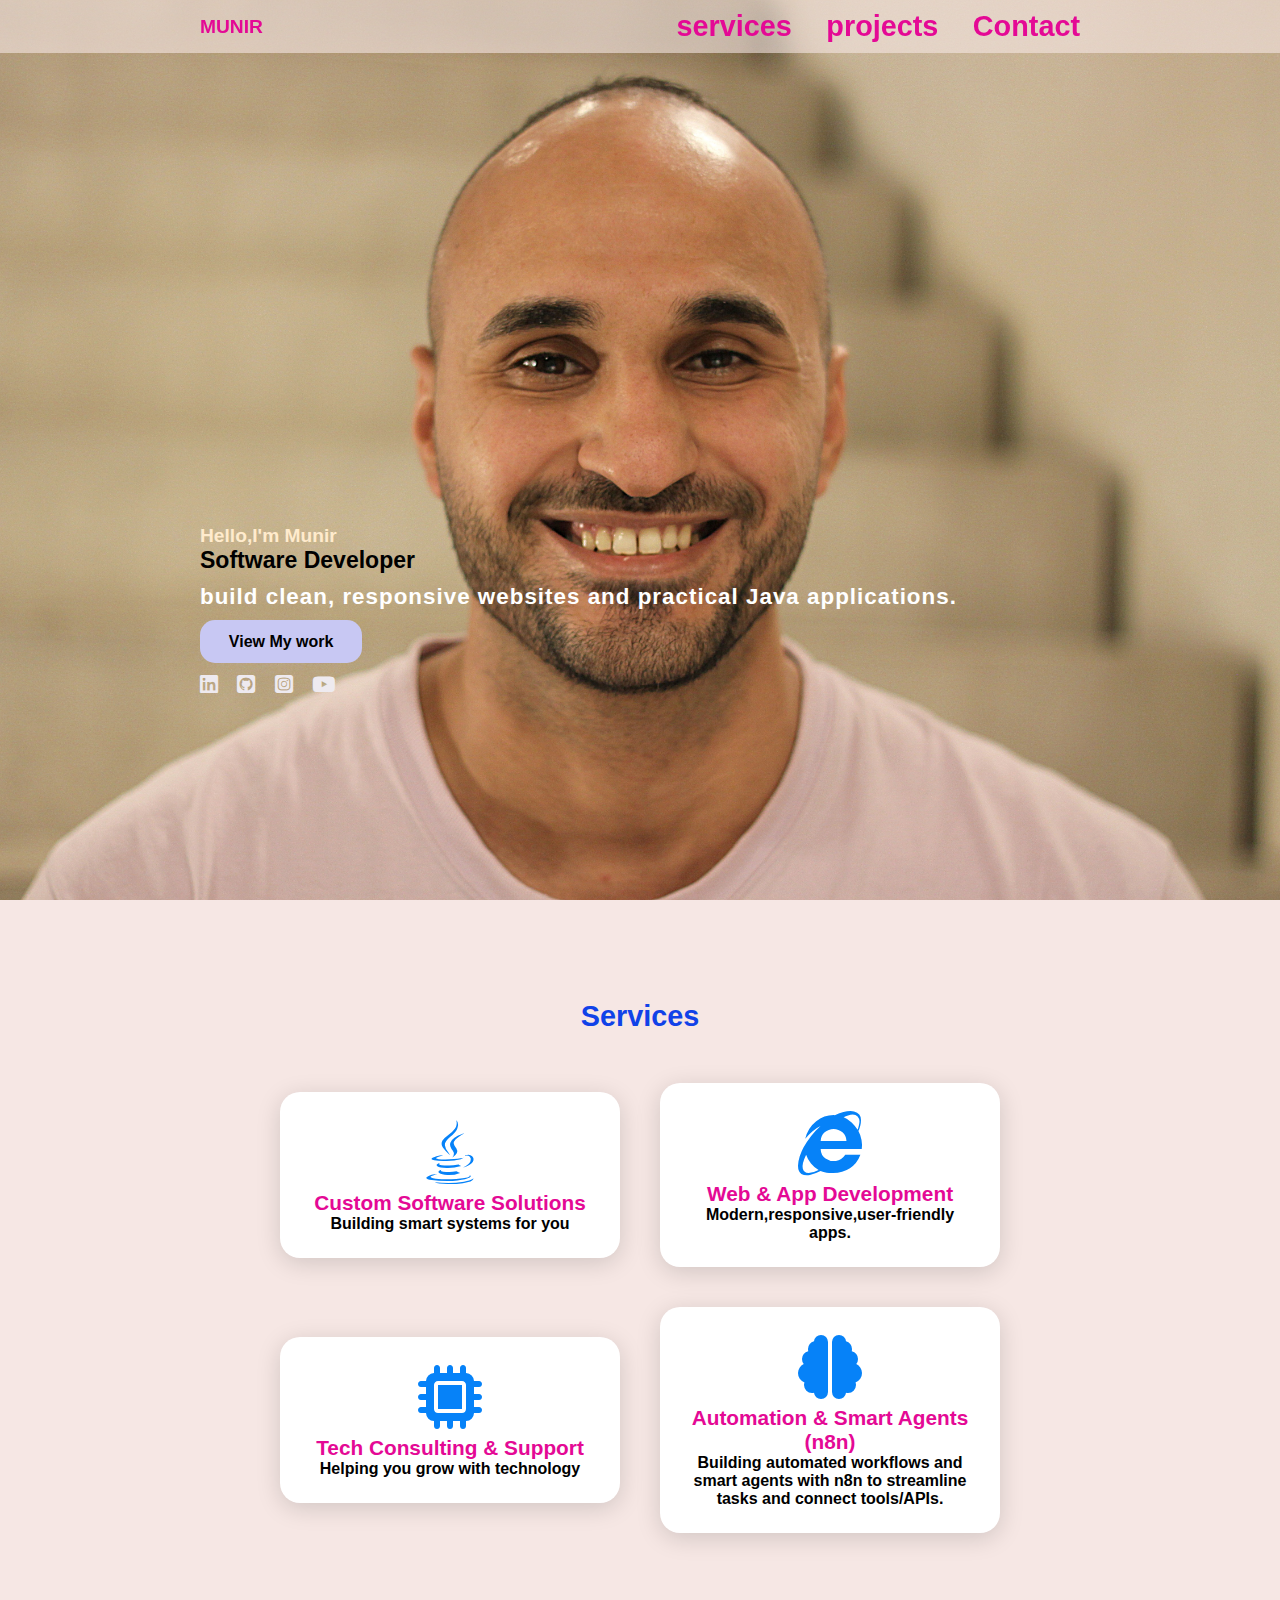
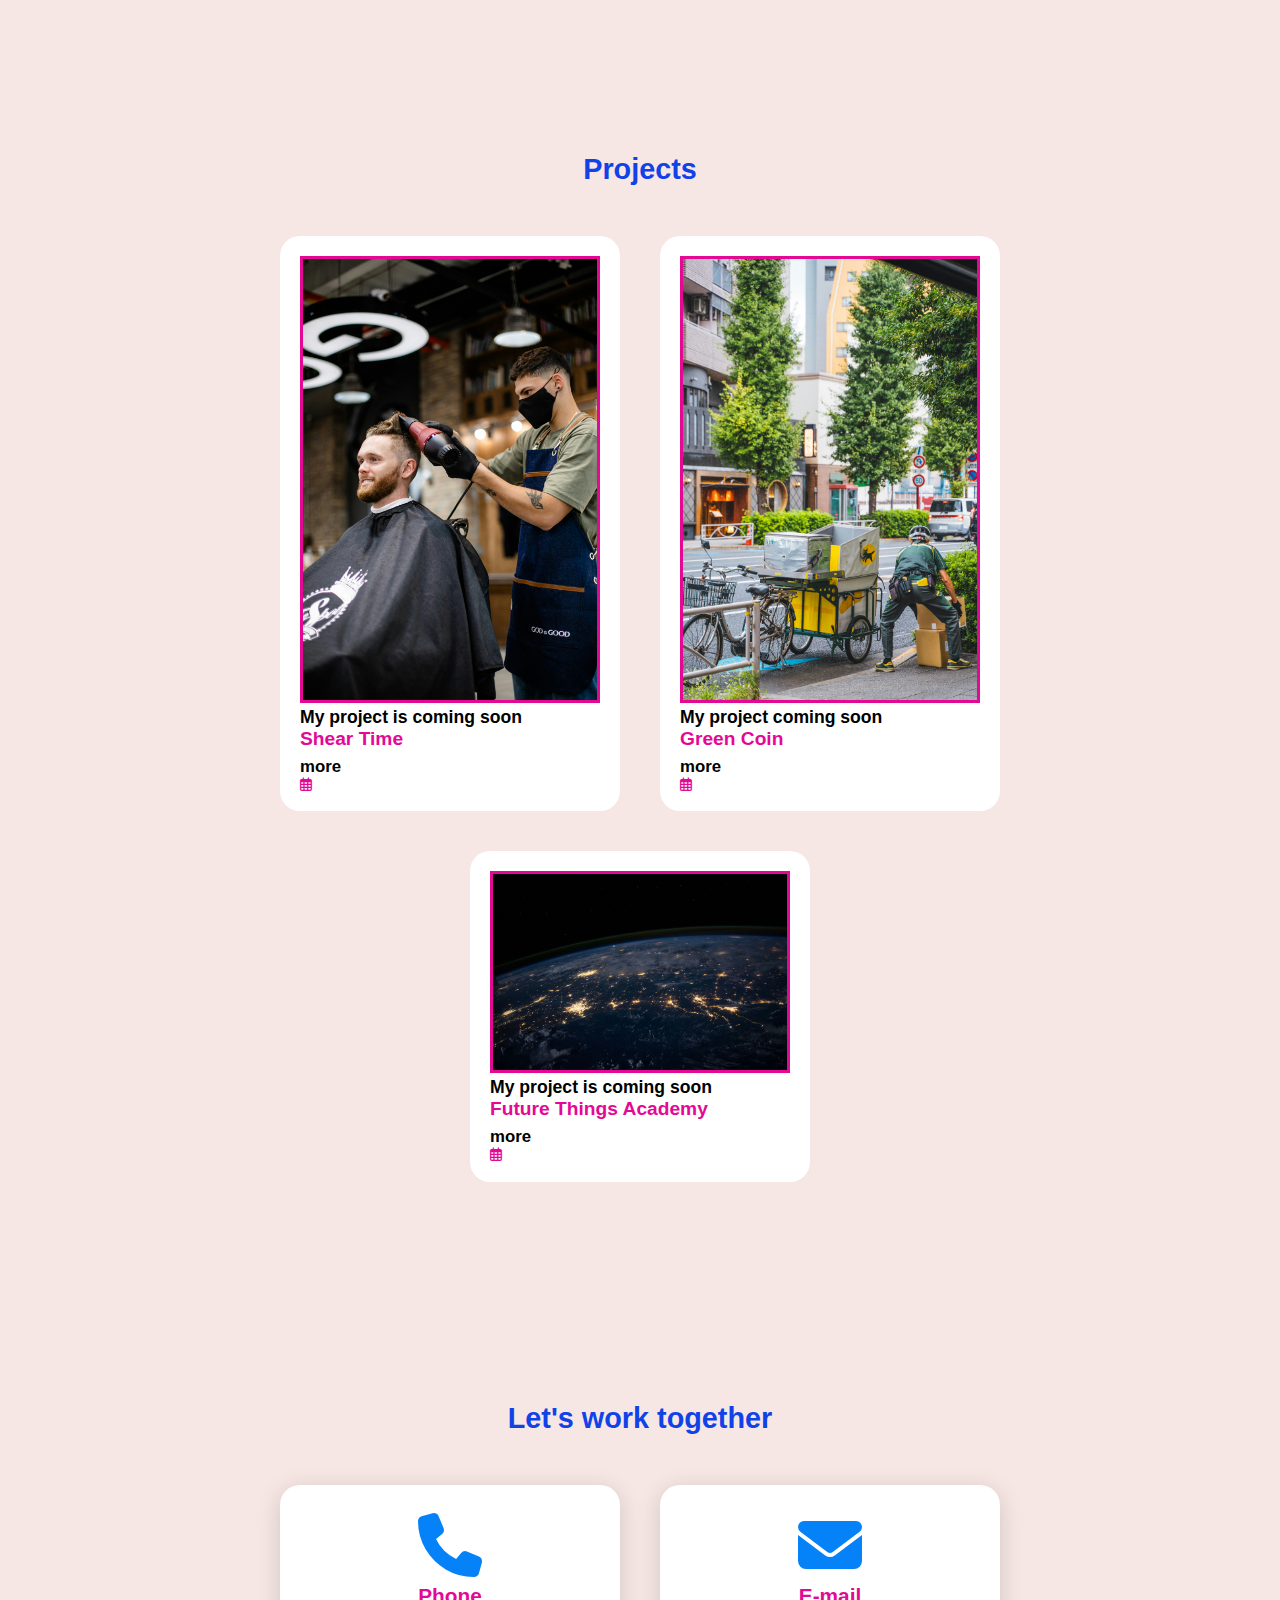
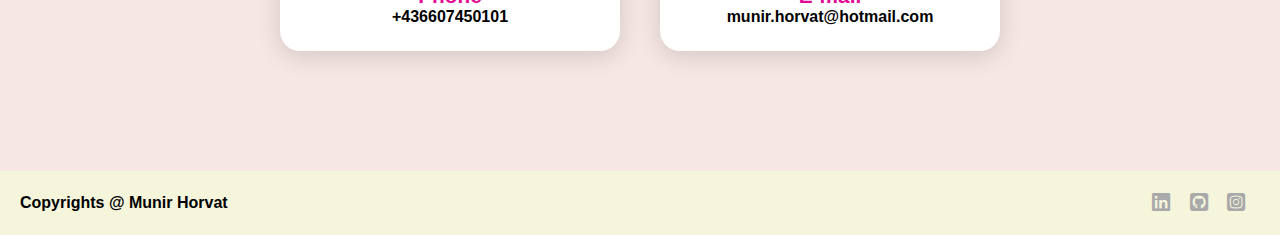
<file: 02_web_basics/my-first-homepage/index.html>
<!DOCTYPE html>
<html lang="en">
<head>

    <meta charset="UTF-8">
    <meta name="viewport" content="width=device-width, initial-scale=1.0">
    <link rel="stylesheet" href="https://cdnjs.cloudflare.com/ajax/libs/font-awesome/6.7.1/css/all.min.css">
    <link rel="stylesheet" href="assets/css/style.css">
    <title>My Home Page</title>
    <!--    <meta http-equiv="refresh" content="8">-->
</head>
<body>

<header>

    <a href="#" class="logo">Munir</a>
    <nav class="navigation">
        <a href="#services">services</a>
        <a href="#projects">projects</a>
        <a href="#contact">Contact</a>
    </nav>
</header>
<section class="main">
    <div>

        <h2>Hello,I'm Munir<br><span>Software Developer</span></h2>
        <h3>build clean, responsive websites and practical Java applications.</h3>
        <a href="#projects" class="main-btn">View My work</a>


        <div class="social-links">

            <a class="linkedin" href="https://www.linkedin.com/in/munir-horvat/"><i
                    class="fa-brands fa-linkedin"></i></a>
            <a class="github" href="https://github.com/Munir2029/"><i class="fa-brands fa-square-github"></i></a>
            <a class="instagram" href="#"><i class="fa-brands fa-square-instagram"></i></a>
            <a class="youtube" href="#"><i class="fa-brands fa-youtube"></i></a>

        </div>
    </div>

</section>
<section class="cards" id="services">
    <h2 class="title">Services</h2>


    <div class="content">

        <div class="card">

            <div class="icon">
                <i class="fa-brands fa-java"></i>
            </div>
            <div class="info">
                <h3>Custom Software Solutions</h3>
                <p>Building smart systems for you</p>
            </div>

        </div>


        <div class="card">
            <div class="icon">
                <i class="fa-brands fa-internet-explorer"></i>
            </div>
            <div class="info">
                <h3>Web & App Development</h3>
                <p>Modern,responsive,user-friendly apps.</p>

            </div>

        </div>
        <div class="card">
            <div class="icon">
                <i class="fa-solid fa-microchip"></i>
            </div>
            <div class="info">
                <h3>Tech Consulting & Support</h3>
                <p>Helping you grow with technology</p>

            </div>
        </div>
        <div class="card">
            <div class="icon">
                <i class="fa-solid fa-brain"></i>
            </div>
            <div class="info">
                <h3>Automation & Smart Agents (n8n)</h3>
                <p>Building automated workflows and smart agents with n8n to streamline tasks and connect
                    tools/APIs.</p>
            </div>
        </div>


    </div>


</section>


<section class="projects" id="projects">
    <h2 class="title">Projects</h2>

    <div class="content">


        <div class="project-card">
            <div class="project-image">
                <img src="assets/images/trimly-main.jpg" alt="">
            </div>

            <div class="project-info">
                <p class="project-category">My project is coming soon</p>
                <div class="project-title">
                    <span>Shear Time</span>
                    <a href="#" class="more-details">
                        more <span><i class="fa-regular fa-calendar-days"></i></span>
                    </a>
                </div>
            </div>
        </div>





    <div class="project-card">
        <div class="project-image">
            <img src="assets/images/green-coin-project.jpg" alt="">

        </div>


        <div class="project-info">
            <p class="project-category">My project coming soon</p>

            <strong class="project-title">
                <span>Green Coin</span>
                <a href="#" class="more-details">more<span><i
                        class="fa-regular fa-calendar-days"></i></span></a>
            </strong>
        </div>
    </div>

        <div class="project-card">
            <div class="project-image">
                <img style="width: 100%" src="assets/images/future-things-academy-cover.jpg" alt="">
            </div>

            <div class="project-info">
                <p class="project-category">My project is coming soon</p>

                <strong class="project-title">
                    <span>Future Things Academy</span>
                    <a href="#" class="more-details">more <span><i
                            class="fa-regular fa-calendar-days"></i></span></a>
                </strong>
            </div>
        </div>


</section>


<section class="cards contact" id="contact">

    <h2 class="title"> Let's work together</h2>
    <div class="content">
        <div class="card">
            <div class="icon">
                <i class="fa-solid fa-phone"></i>
            </div>

            <div class="info">
                <h3>Phone</h3>

                <p>+436607450101</p>

            </div>

        </div>


        <div class="card">

            <div class="icon">
                <i class="fa-solid fa-envelope"></i>

            </div>
            <div class="info">

                <h3>E-mail</h3>

                <p>munir.horvat@hotmail.com</p>


            </div>


        </div>


    </div>


</section>


<footer class="footer">
    <p class="footer-title">Copyrights @ <span>Munir Horvat</span></p>

    <div class="social-links">

        <a class="linkedin" href="https://www.linkedin.com/in/munir-horvat/"><i class="fa-brands fa-linkedin"></i></a>
        <a class="github" href="https://github.com/Munir2029"><i class="fa-brands fa-square-github"></i></a>
        <a class="instagram" href="#"><i class="fa-brands fa-square-instagram"></i></a>
</file>
<file: 02_web_basics/my-first-homepage/assets/css/style.css>
/* =====================
   GLOBAL - MOBILE FIRST
===================== */

* {
    font-family: "Open Sans", sans-serif;
    margin: 0;
    padding: 0;
    box-sizing: border-box;
    scroll-behavior: smooth;
}

/* =====================
   HEADER - MOBILE
===================== */

header {
    background-color: #f6e7e499;
    width: 100%;
    position: fixed;
    z-index: 999;
    display: flex;
    justify-content: space-between;
    align-items: center;
    padding: 10px 20px;
}

.logo {
    display: flex;
    text-decoration: none;
    color: #e40995;
    text-transform: uppercase;
    font-weight: 700;
    font-size: 2em;
    transition: 0.9s ease;
}

.logo:hover {
    transform: scale(1.2);
}

.navigation a {
    color: #e40995;
    text-decoration: none;
    font-size: 1em;
    font-weight: 700;
    padding-left: 10px;
    transition: 0.9s ease;
}

.navigation a:hover {
    transform: scale(1.2);

}

/* =====================
   SECTIONS - MOBILE
===================== */

section {
    padding: 80px 20px;
}

/* =====================
   MAIN SECTION
===================== */

.main {
    width: 100%;
    min-height: 100vh;
    display: flex;
    align-items: center;
    background: url(../images/munir-profile.JPG) no-repeat center / cover;
    padding-top:33%;
}

.main h2 {
    color: blanchedalmond;
    font-size: 1.2em;
    font-weight: 800;
}

.main h2 span {
    display: inline-block;
    color: black;
    font-size: 1.2em;
}

.main h3 {
    color: white;
    font-size: 1.4em;
    font-weight: 700;
    letter-spacing: 1px;
    margin: 10px 0;
}

.main-btn {
    color: black;
    background-color: #c8c8f3;
    font-size: 1em;
    font-weight: 800;
    padding: 0.8em 1.8em;
    border-radius: 15px;
    display: inline-block;
    margin-bottom: 10px;
    transition: 0.7s ease;
    text-decoration: none;
}

.main-btn:hover {
    background-color: mediumvioletred;
    transform: scale(1.05);
}

/* =====================
   SOCIAL LINKS
===================== */

.social-links a {
    color: #eeeaef;
    font-size: 1.3em;
    padding-right: 15px;
    transition: 0.7s ease;
}

.social-links a:hover {
    transform: scale(1.1);
}

.social-links a.linkedin:hover { color: #043cf6; }
.social-links a.github:hover { color: black; }
.social-links a.instagram:hover { color: red; }
.social-links a.youtube:hover { color: red; }

/* =====================
   CARDS
===================== */

.cards {
    background: #f6e7e4;
}

.title {
    display: flex;
    justify-content: center;
    color: #1042e8;
    font-size: 1.8em;
    font-weight: 800;
    margin-bottom: 30px;
}

.content {
    display: flex;
    justify-content: center;
    flex-direction: column;
    align-items: center;
}

.card {
    background-color: white;
    width: 90%;
    box-shadow: 0 5px 25px rgba(1 1 1 /15%);
    border-radius: 20px;
    padding: 25px;
    margin: 15px 0;
    transition: 0.7s;
}

.card:hover {
    transform: scale(1.05);
}

.icon {
    color: #0682f8;
    font-size: 4em;
    text-align: center;
}

.info {
    text-align: center;
}

.info h3 {
    color: #e40995;
    font-size: 1.3em;
    font-weight: 700;
}

.info p {
    font-size: 1em;
    font-weight: 600;
}

/* =====================
   PROJECTS
===================== */

.projects {
    background: #f6e7e4;
}

.project-card {
    background-color: white;
    border-radius: 20px;
    padding: 20px;
    width: 90%;
    margin: 20px 0;
    transition: 0.7s;
}

.project-card:hover {
    transform: scale(1.05);
}


.project-image img {
    width: 100%;
    border: solid 3px #e40995;
}

.project-category {
    font-size: 1.1em;
    font-weight: 700;
}

.project-title {
    font-size: 1.5em;
    font-weight: 800;
}

.project-title span {
    color: #e40995;
    font-size: 0.8em;
    display: flex;
}

.more-details {
    font-size: 0.7em;
    text-decoration: none;
    color: black;
}

.more-details:hover {
    color: blue;
}

/* =====================
   FOOTER
===================== */

.footer {
    background-color: beige;
    display: flex;
    flex-direction: column;
    align-items: center;
    padding: 20px;
}

.footer-title {
    font-size: 1em;
    font-weight: 600;
}

.footer a {
    color: darkgrey;
}

/* =====================
   TABLET
===================== */

@media (min-width: 768px) {

    header {
        padding: 10px 80px;
    }

    section {
        padding: 100px 80px;
    }

    .content {
        flex-direction: row;
        flex-wrap: wrap;
    }

    .card,
    .project-card {
        width: 45%;
        margin: 20px;
    }

    .footer {
        flex-direction: row;
        justify-content: space-between;
    }
}

/* =====================
   LAPTOP / DESKTOP
===================== */

@media (min-width: 1024px) {

    header {
        padding: 10px 200px;
    }

    section {
        padding: 100px 200px;
    }

    .navigation a {
        font-size: 1.8em;
        padding-left: 30px;
    }

    .logo {
        font-size: 1.2em;
    }

    .card,
    .project-card {
        width: 21.25em;
    }
}












































/*!*0%:ich das nicht verschtanden ;*/
/*100% ich habe das vestanden;*/
/*ziel 60% ;*/
/**!*/


/** {*/
/*    font-family: "Open Sans", sans-serif;*/
/*    margin: 0;*/
/*    padding: 0;*/
/*    box-sizing: border-box; !*beim änderung von länge und breite von inenn (padding) border box tut sich anpassen*70%*!*/
/*    scroll-behavior: smooth; !*flixebel scrollen-50%*!*/
/*}*/

/*header {*/
/*    background-color: #f6e7e4;*/
/*    width: 100%;*/
/*    position: fixed; !* das block bleibt sichtbar trotz scorllen-50*!*/
/*    z-index: 999; !*keine Anhung -0%*!*/
/*    display: flex;*/
/*    justify-content: space-between;*/
/*    align-items: center;*/
/*    padding: !*oben unten*! 10px !*R L*! 200px; !*die abstände von innen*!*/

/*}*/

/*.logo {*/
/*    text-decoration: none; !*löscht die liene unter dem wort-100*!*/
/*    color: #e40995;*/
/*    text-transform: uppercase; !*alle Bochstaben werden groß 80*!*/
/*    font-weight: 700; !*schrifft wird dicker*!*/
/*    font-size: 1.2em; !*muss ich genu lernen-20%*!*/
/*    transition: 0.9s ease;*/
/*}*/

/*.logo {*/
/*    display: flex;*/
/*    text-decoration: none; !*löscht die liene unter dem wort-100*!*/
/*    color: #e40995;*/
/*    text-transform: uppercase; !*alle Bochstaben werden groß 80*!*/
/*    font-weight: 700; !*schrifft wird dicker*!*/
/*    font-size: 1.2em; !*muss ich genu lernen-20%*!*/
/*    transition: 0.9s ease;*/
/*    justify-content: start;*/
/*}*/

/*.logo:hover {*/
/*    transform: scale(1.8);*/
/*    font-size:1.4em;*/

/*}*/


/*.navigation a {*/
/*    color: #e40995;*/
/*    text-decoration: none;*/
/*    font-size: 1.8em;*/
/*    font-weight: 400;*/
/*    padding-left: 30px;*/
/*    transition: 0.7s ease;*/

/*}*/

/*.navigation a:hover !*wenn die maus auf das kommt 80% *!*/
/*{*/
/*    color: #e40995;*/
/*    transform: scale(1.1);*/
/*    font-weight:800;*/
/*    font-size: 2.2em;*/

/*}*/

/*section { !*section generel *!*/
/*    padding: 100px 200px;*/
/*}*/

/*.main a {*/
/*    color: #0080ff;*/
/*}*/

/*.main {*/

/*    width: 100%;*/
/*    min-height: 100vh; !*mindet lange 50%  vh 0% *!*/
/*    display: flex;*/

/*    align-items: center;*/
/*    background: url(images/munir-profile.JPG) no-repeat;*/
/*    !*das foto*/
/*       wird nicht wiederolet wereden 50 *!*/

/*    background-size: cover; !*das foto anpassen 20% *!*/
/*    background-position: center;*/
/*    background-attachment: fixed; !*Das foto beweget sich nicht beim scorllen 30% *!*/
/*}*/

/*.main h2 {*/
/*    color: blanchedalmond;*/
/*    font-size: 1.4em;*/
/*    font-weight: 800;*/
/*    text-align: left;*/
/*}*/

/*.main h2 span {*/
/*    display: inline-block; !*span ist inline beim inline schreibma das um die margin änderen zu können 30% *!*/
/*    margin: auto;*/
/*    color: black;*/
/*    font-size: 1.4em;*/
/*}*/

/*.main h3 {*/
/*    color: white;*/
/*    font-size: 1.8em;*/
/*    font-weight: 700;*/
/*    font-family: 'Oswald', sans-serif;*/
/*    letter-spacing: 1px; !*abstand zwichen die buchstaben *!*/
/*    margin-top: 10px;*/
/*    margin-bottom: 10px;*/
/*}*/

/*.main-btn {*/
/*    color: black;*/
/*    text-decoration: none;*/
/*    background-color: #c8c8f3;*/
/*    font-size: 1.1em;*/
/*    font-weight: 800;*/

/*    padding: 0.9375em 2.1857em; !*muss ich lernen wie ich px zu em umzuwandelen *!*/
/*    letter-spacing: 1px;*/
/*    border-radius: 15px;*/
/*    display: inline-block; !* ohne das, kann ich die margin nicht ändern weil (a)elment ist inllein block 60%*!*/
/*    margin-bottom: 10px;*/
/*    transition: 0.7s ease; !*die zeit änderung wenn du zeigst mit der maus auf etwas  50% *!*/

/*}*/

/*!* :hover bedutet wenn ich mit die maus auf das hinzeige oder drauf drucke 80% *!*/
/*.main-btn:hover {*/
/*    background-color: mediumvioletred;*/
/*    transform: scale(1.1); !*wenn zeigst mit die maus wird 10% größer  75%*!*/
/*}*/

/*.social-links a {*/

/*    color: #eeeaef;*/
/*    font-size: 1.7em;*/
/*    padding-right: 30px;*/
/*    transition: 0.7s ease; !*wie schnell ändert sich das form wenn ich mit der maus zeige *!*/
/*}*/

/*.social-links a:hover {*/
/*    transform: scale(1.1);*/
/*    font-size: 2em;*/
/*}*/

/*.social-links a.linkedin:hover {*/
/*    color: #043cf6;*/
/*}*/

/*.social-links a.github:hover {*/
/*    color: black;*/
/*}*/

/*.social-links a.instagram:hover {*/
/*    color: rgb(246, 3, 3); !*wie kann ich die untere siete mit orangene beferben*!*/
/*}*/

/*.social-links a.youtube:hover {*/
/*    color: red;*/
/*}*/

/*.cards {*/
/*    background: #f6e7e4;*/

/*}*/

/*.title {*/
/*    display: flex;*/
/*    justify-content: center;*/
/*    color: #1042e8;*/
/*    font-size: 2.2em;*/
/*    font-weight: 800;*/
/*    margin-bottom: 30px;*/

/*}*/

/*.content {*/
/*    display: flex;*/
/*    justify-content: center;*/
/*    flex-direction: row;*/
/*    flex-wrap: wrap;*/

/*    !*normale weise ist no wrap .*/
/*    wrap bedutet das die cards falss mehr werden dann werden automatisch unteinandere kommen oder sich anpassen dass sie sich nict nebeneinandere*!*/


/*}*/

/*.card {*/
/*    background-color: white;*/
/*    width: 21.25em;*/
/*    box-shadow: 0 5px 25px rgba(1 1 1 /15%); !*ich muss das noch lernen 10%*!*/
/*    border-radius: 20px;*/

/*    padding: 25px;*/
/*    margin: 20px;*/
/*    transition-duration: 0.7s;*/

/*}*/

/*.card:hover {*/

/*    transform: scale(1.1);*/

/*}*/

/*.icon {*/
/*    color: #0682f8;*/
/*    font-size: 6em;*/
/*    text-align: center;*/

/*}*/

/*.info {*/
/*    text-align: center;*/
/*}*/

/*.info h3 {*/
/*    color: #e40995;*/
/*    font-size: 1.5em;*/
/*    font-weight: 700;*/
/*    margin: 5px;*/
/*}*/

/*.info p {*/

/*    font-size: 1.2em;*/
/*    font-weight: 1000;*/
/*}*/

/*.project-image img {*/

/*    width: 100%;*/
/*    color: #0682f8;*/
/*    display: flex;*/
/*   flex-direction: row;*/
/*flex-wrap: nowrap;*/
/*    border: solid 3px #e40995;*/



/*}*/


/*.project-title {*/
/*    font-size: 2.4em;*/
/*    font-weight: 800;*/

/*}*/


/*.projects {*/
/*    background: #f6e7e4;*/


/*}*/

/*.projects .content {*/
/*    background-color: #f6e7e4;*/
/*    margin-top: 10px;*/

/*}*/

/*.project-card {*/
/*    box-sizing: border-box;*/
/*    background-color: white;*/

/*    border-radius: 20px;*/
/*    padding: 30px;*/
/*    min-height: 14em; !*mindeste laänge*!*/
/*    width: 23em;*/
/*    margin: 30px;*/
/*    !*overflow:scroll;                    !*??????????    30%*!*/
/*    transition-duration: 0.7s ;*/


/*}*/

/*.project-card:hover {*/
/*    transform: scale(1.1);*/


/*}*/
/*.project-card:hover .project-image  {*/

/*    opacity: 0.8;*/
/*}*/

/*.project-category {*/
/*    font-size: 1.4em;*/
/*    font-weight: 1000;*/
/*    color: black;*/
/*}*/








/*.project-image img {*/
/*    width: 50%;*/


/*}*/

/*.more-details {*/
/*    display: flex;*/
/*    flex-direction: column;*/
/*   color:black;*/
/*    font-size: 0.5em;*/
/*    text-decoration: none;*/
/*}*/
/*.more-details:hover {*/

/*    color: blue;*/
/*}*/

/*.project-title span {*/
/*color: #e40995;*/
/*    font-size: 0.8em;*/
/*    display:flex;*/
/*    justify-content: flex-start;*/

/*}*/
/*.project-title span i{*/
/*    color:#e40995;*/

/*}*/

/*.projects .content .project-card .project-image {*/
/*display: flex;*/
/*flex-direction: row;*/
/*    flex-wrap: nowrap;*/
/*    color: black;*/
/*}*/

/*.footer{*/
/*    background-color: beige;*/
/*    display: flex;*/
/*    justify-content: space-between;*/

/*}*/
/*.footer-title{*/
/*    font-size:1.2em;*/
/*    font-weight: 600;*/
/*}*/
/*.footer a {*/
/*    color: darkgrey;*/

/*}*/
</file>
